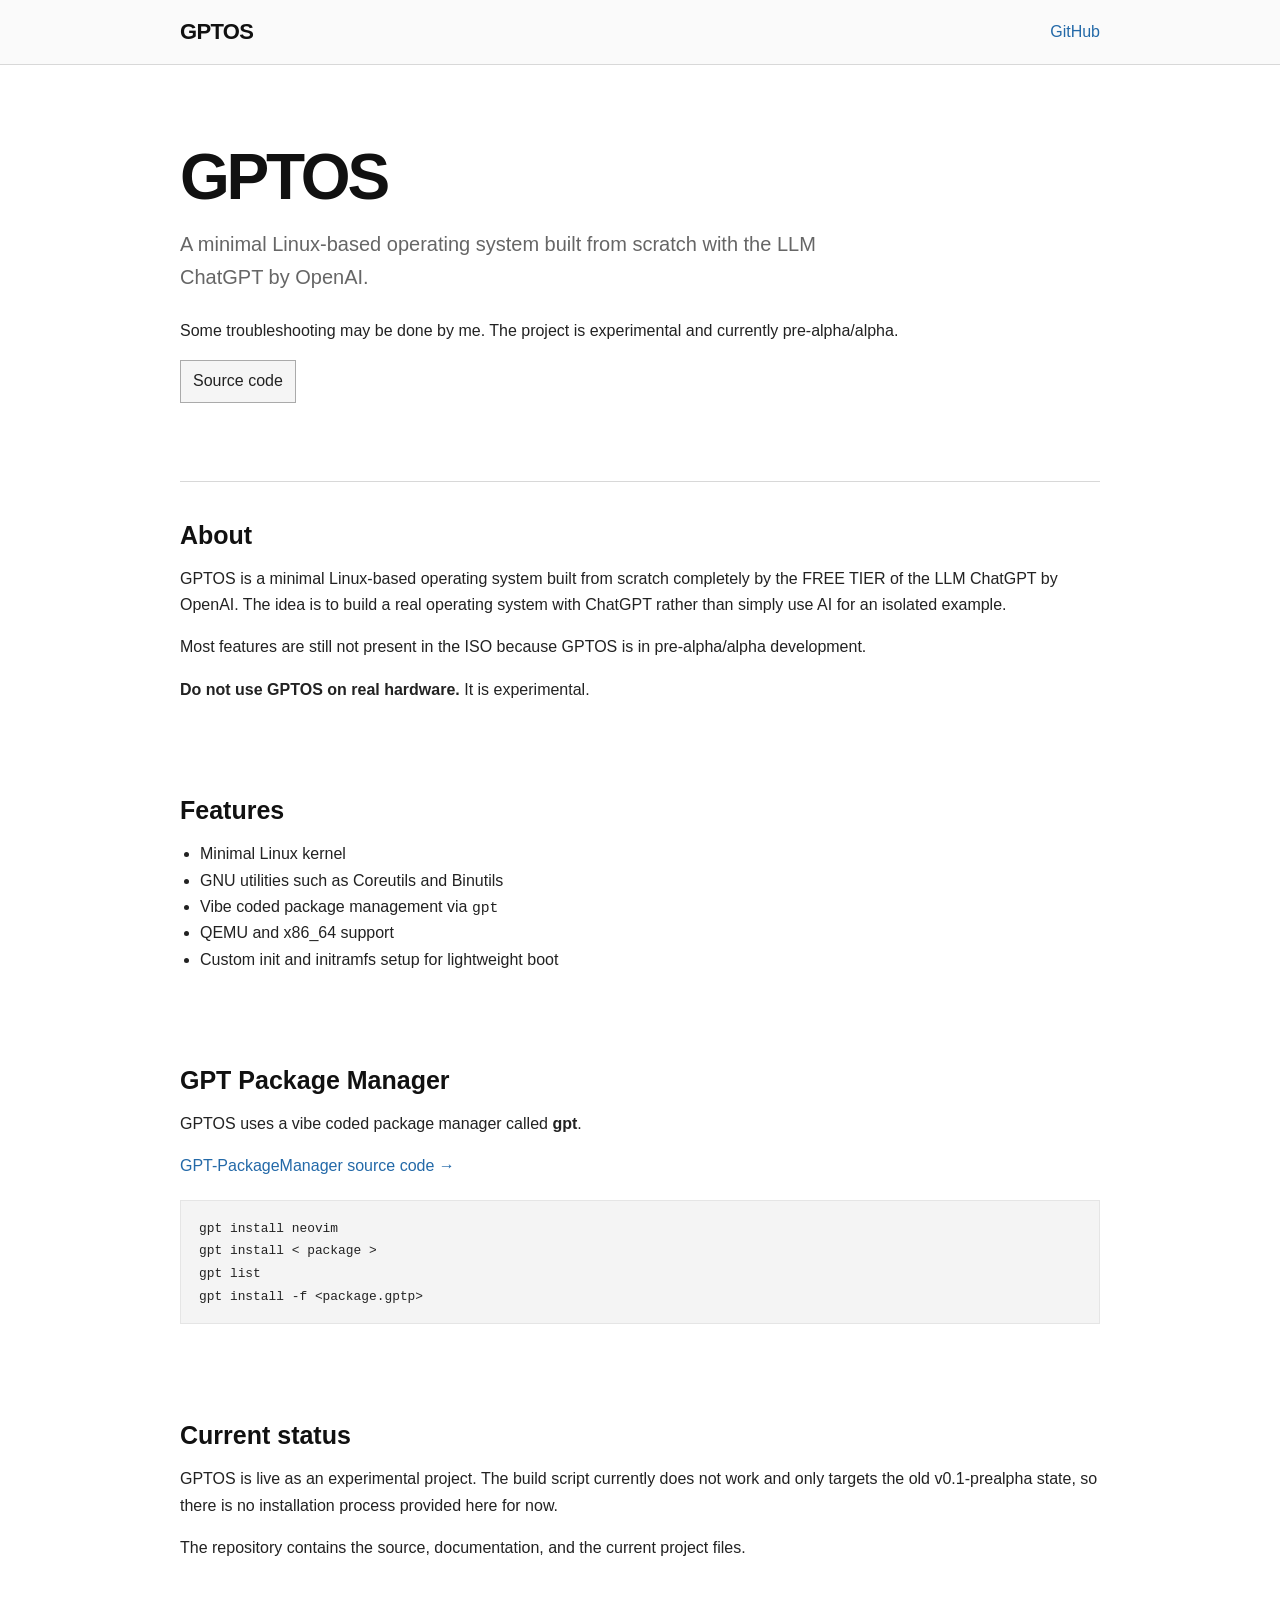
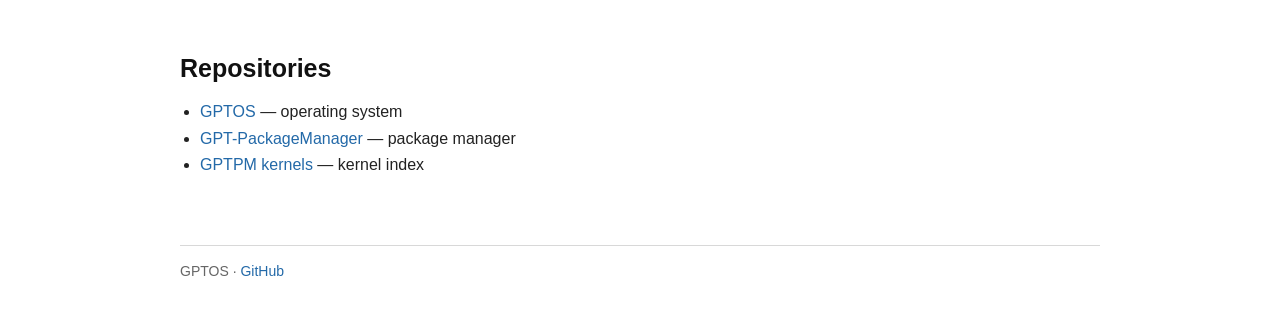
<file: index.html>
<!doctype html>
<html lang="en">
<head>
  <meta charset="utf-8">
  <meta name="viewport" content="width=device-width,initial-scale=1">
  <title>GPTOS</title>
  <link rel="stylesheet" href="style.css">
</head>
<body>
<header class="site-header">
  <div class="wrap header-inner">
    <a class="logo" href="./">GPTOS</a>
    <nav>
      <a href="https://github.com/aderox20/GPTOS">GitHub</a>
    </nav>
  </div>
</header>

<main class="wrap">
  <section class="intro">
    <h1>GPTOS</h1>
    <p class="lead">A minimal Linux-based operating system built from scratch with the LLM ChatGPT by OpenAI.</p>
    <p>Some troubleshooting may be done by me. The project is experimental and currently pre-alpha/alpha.</p>
    <p><a class="button" href="https://github.com/aderox20/GPTOS">Source code</a></p>
  </section>

  <hr>

  <section id="about">
    <h2>About</h2>
    <p>GPTOS is a minimal Linux-based operating system built from scratch completely by the FREE TIER of the LLM ChatGPT by OpenAI. The idea is to build a real operating system with ChatGPT rather than simply use AI for an isolated example.</p>
    <p>Most features are still not present in the ISO because GPTOS is in pre-alpha/alpha development.</p>
    <p><strong>Do not use GPTOS on real hardware.</strong> It is experimental.</p>
  </section>

  <section id="features">
    <h2>Features</h2>
    <ul class="links">
      <li>Minimal Linux kernel</li>
      <li>GNU utilities such as Coreutils and Binutils</li>
      <li>Vibe coded package management via <code>gpt</code></li>
      <li>QEMU and x86_64 support</li>
      <li>Custom init and initramfs setup for lightweight boot</li>
    </ul>
  </section>

  <section id="gpt">
    <h2>GPT Package Manager</h2>
    <p>GPTOS uses a vibe coded package manager called <strong>gpt</strong>.</p>
    <p><a href="https://github.com/aderox20/GPT-PackageManager">GPT-PackageManager source code →</a></p>
    <pre><code>gpt install neovim
gpt install &lt; package &gt;
gpt list
gpt install -f &lt;package.gptp&gt;</code></pre>
  </section>

  <section>
    <h2>Current status</h2>
    <p>GPTOS is live as an experimental project. The build script currently does not work and only targets the old v0.1-prealpha state, so there is no installation process provided here for now.</p>
    <p>The repository contains the source, documentation, and the current project files.</p>
  </section>

  <section>
    <h2>Repositories</h2>
    <ul class="links">
      <li><a href="https://github.com/aderox20/GPTOS">GPTOS</a> — operating system</li>
      <li><a href="https://github.com/aderox20/GPT-PackageManager">GPT-PackageManager</a> — package manager</li>
      <li><a href="https://aderox20.github.io/gptpm-kernels/">GPTPM kernels</a> — kernel index</li>
    </ul>
  </section>
</main>

<footer class="wrap">
  <hr>
  <p>GPTOS · <a href="https://github.com/aderox20/GPTOS">GitHub</a></p>
</footer>
</body>
</html>
</file>
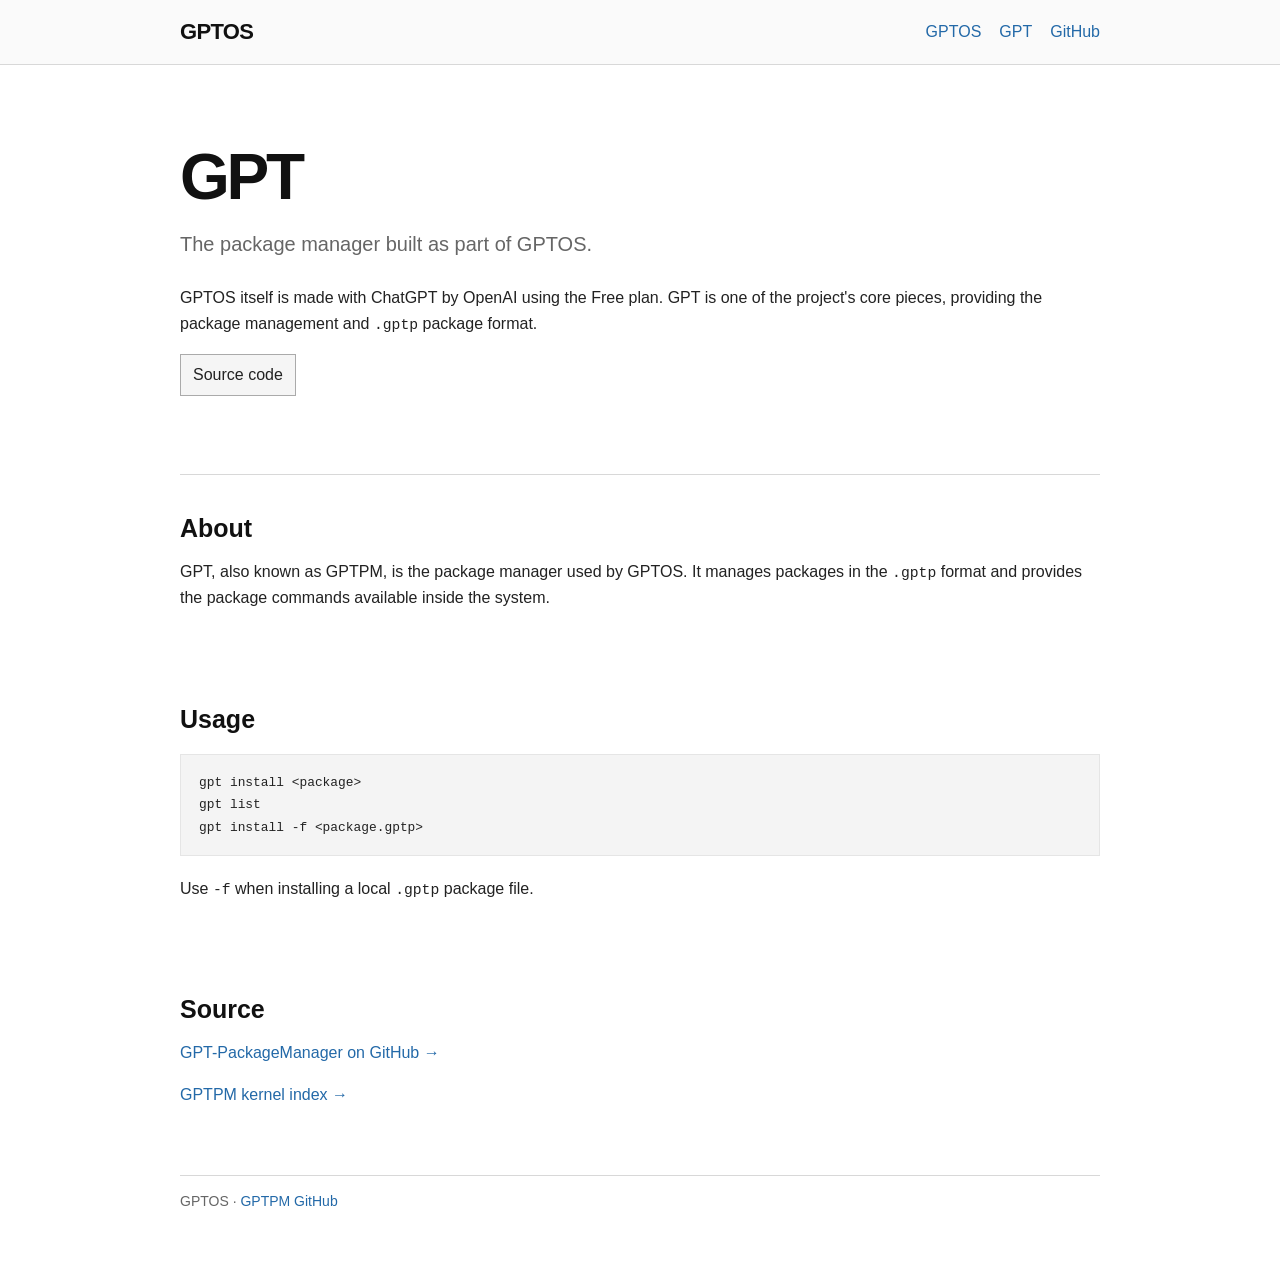
<file: gpt/index.html>
<!doctype html>
<html lang="en">
<head>
  <meta charset="utf-8">
  <meta name="viewport" content="width=device-width,initial-scale=1">
  <title>GPT — GPTOS</title>
  <link rel="stylesheet" href="../style.css">
</head>
<body>
<header class="site-header">
  <div class="wrap header-inner">
    <a class="logo" href="../">GPTOS</a>
    <nav>
      <a href="../">GPTOS</a>
      <a href="./">GPT</a>
      <a href="https://github.com/aderox20/GPT-PackageManager">GitHub</a>
    </nav>
  </div>
</header>

<main class="wrap">
  <section class="intro">
    <h1>GPT</h1>
    <p class="lead">The package manager built as part of GPTOS.</p>
    <p>GPTOS itself is made with ChatGPT by OpenAI using the Free plan. GPT is one of the project's core pieces, providing the package management and <code>.gptp</code> package format.</p>
    <p><a class="button" href="https://github.com/aderox20/GPT-PackageManager">Source code</a></p>
  </section>

  <hr>

  <section>
    <h2>About</h2>
    <p>GPT, also known as GPTPM, is the package manager used by GPTOS. It manages packages in the <code>.gptp</code> format and provides the package commands available inside the system.</p>
  </section>

  <section>
    <h2>Usage</h2>
    <pre><code>gpt install &lt;package&gt;
gpt list
gpt install -f &lt;package.gptp&gt;</code></pre>
    <p>Use <code>-f</code> when installing a local <code>.gptp</code> package file.</p>
  </section>

  <section>
    <h2>Source</h2>
    <p><a href="https://github.com/aderox20/GPT-PackageManager">GPT-PackageManager on GitHub →</a></p>
    <p><a href="https://aderox20.github.io/gptpm-kernels/linux/v7.2.9">GPTPM kernel index →</a></p>
  </section>
</main>

<footer class="wrap">
  <hr>
  <p>GPTOS · <a href="https://github.com/aderox20/GPT-PackageManager">GPTPM GitHub</a></p>
</footer>
</body>
</html>
</file>
<file: style.css>
:root {
  --bg: #fff;
  --text: #222;
  --muted: #666;
  --line: #d8d8d8;
  --link: #2369a8;
  --link-hover: #174d7c;
  --code: #f4f4f4;
  --accent: #111;
}

* { box-sizing: border-box; }

html { scroll-behavior: smooth; }

body {
  margin: 0;
  background: var(--bg);
  color: var(--text);
  font-family: -apple-system, BlinkMacSystemFont, "Segoe UI", Arial, sans-serif;
  font-size: 16px;
  line-height: 1.65;
}

.wrap {
  width: min(920px, calc(100% - 40px));
  margin: 0 auto;
}

.site-header {
  border-bottom: 1px solid var(--line);
  background: #fafafa;
}

.header-inner {
  min-height: 64px;
  display: flex;
  align-items: center;
  justify-content: space-between;
  gap: 24px;
}

.logo {
  color: var(--accent);
  font-size: 22px;
  font-weight: 700;
  letter-spacing: -0.03em;
  text-decoration: none;
}

nav {
  display: flex;
  flex-wrap: wrap;
  gap: 18px;
}

a {
  color: var(--link);
  text-decoration: none;
}

a:hover {
  color: var(--link-hover);
  text-decoration: underline;
}

.intro {
  padding: 74px 0 62px;
}

h1, h2 {
  color: #111;
  line-height: 1.2;
}

h1 {
  margin: 0 0 12px;
  font-size: clamp(42px, 8vw, 64px);
  letter-spacing: -0.05em;
}

h2 {
  margin: 0 0 16px;
  font-size: 25px;
}

.lead {
  max-width: 650px;
  margin: 0 0 24px;
  color: var(--muted);
  font-size: 20px;
}

section {
  padding: 38px 0;
}

hr {
  border: 0;
  border-top: 1px solid var(--line);
  margin: 0;
}

pre {
  overflow-x: auto;
  margin: 20px 0;
  padding: 16px 18px;
  background: var(--code);
  border: 1px solid #e5e5e5;
  font: 14px/1.6 "SFMono-Regular", Consolas, "Liberation Mono", monospace;
}

code {
  font-family: "SFMono-Regular", Consolas, "Liberation Mono", monospace;
  font-size: .92em;
}

.button {
  display: inline-block;
  padding: 7px 12px;
  border: 1px solid #aaa;
  color: #222;
  background: #f5f5f5;
  text-decoration: none;
}

.button:hover {
  background: #e9e9e9;
  color: #111;
  text-decoration: none;
}

.links {
  padding-left: 20px;
}

footer {
  padding: 12px 0 34px;
  color: var(--muted);
  font-size: 14px;
}

@media (max-width: 650px) {
  .header-inner {
    align-items: flex-start;
    flex-direction: column;
    padding: 16px 0;
  }

  nav { gap: 10px 16px; }
  .intro { padding: 52px 0 44px; }
  .wrap { width: min(100% - 28px, 920px); }
}
</file>
